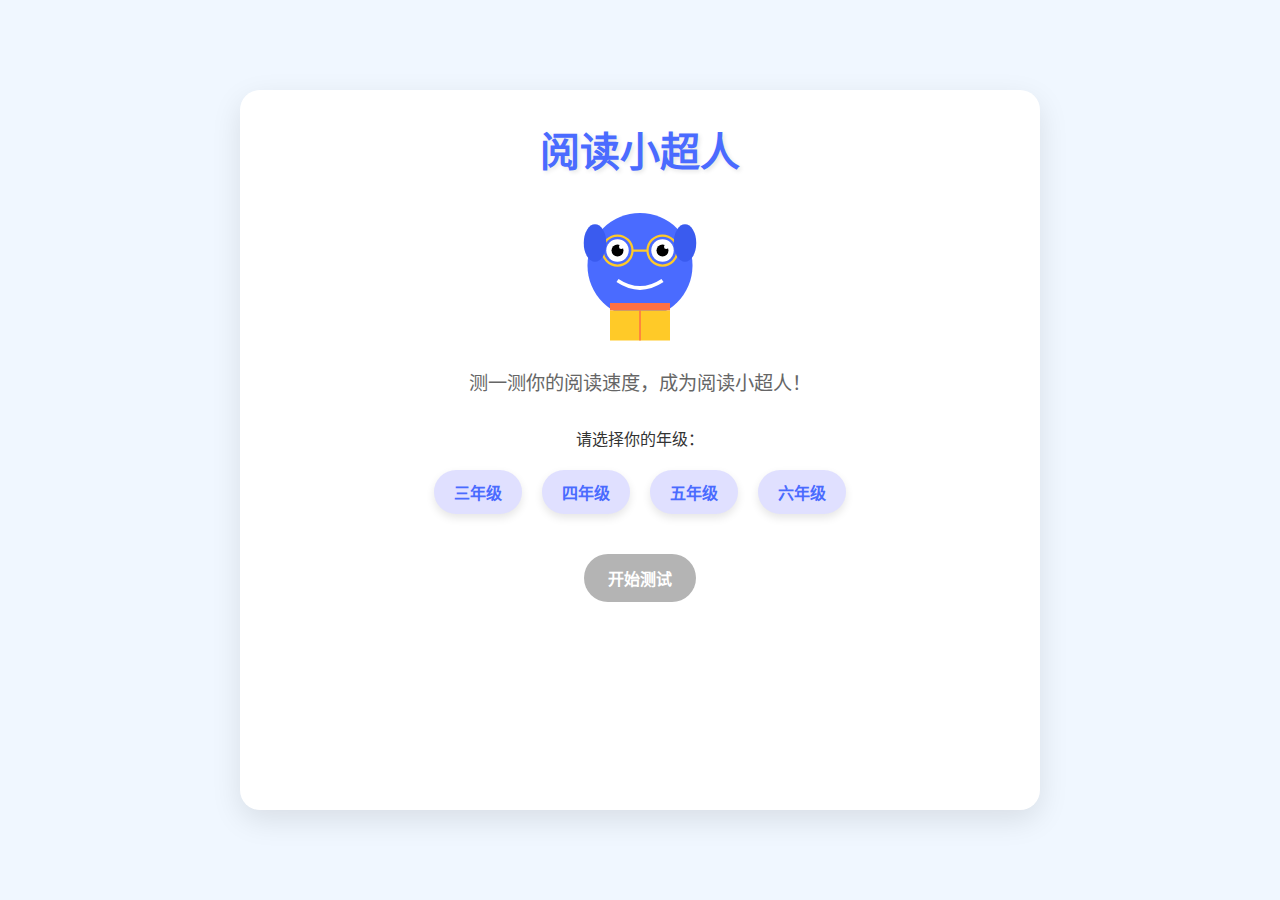
<file: index.html>
<!DOCTYPE html>
<html lang="zh-CN">
<head>
    <meta charset="UTF-8">
    <meta name="viewport" content="width=device-width, initial-scale=1.0">
    <title>阅读小超人 - 趣味阅读速度测试</title>
    <link rel="stylesheet" href="styles.css">
    <link rel="stylesheet" href="https://cdnjs.cloudflare.com/ajax/libs/animate.css/4.1.1/animate.min.css">
</head>
<body>
    <div class="app-container">
        <div id="welcome-screen" class="screen active">
            <h1 class="animate__animated animate__bounceIn">阅读小超人</h1>
            <div class="mascot animate__animated animate__tada">
                <img src="images/mascot.svg" alt="阅读小超人吉祥物">
            </div>
            <p class="subtitle">测一测你的阅读速度，成为阅读小超人！</p>
            <div class="grade-selection">
                <p>请选择你的年级：</p>
                <div class="grade-buttons">
                    <button class="grade-btn" data-grade="3">三年级</button>
                    <button class="grade-btn" data-grade="4">四年级</button>
                    <button class="grade-btn" data-grade="5">五年级</button>
                    <button class="grade-btn" data-grade="6">六年级</button>
                </div>
            </div>
            <button id="start-btn" class="primary-btn" disabled>开始测试</button>
        </div>

        <div id="instruction-screen" class="screen">
            <h2>测试说明</h2>
            <div class="instruction-content">
                <p>1. 接下来你将看到一篇适合你年级的短文</p>
                <p>2. 认真阅读短文内容，阅读完成后点击"阅读完成"按钮</p>
                <p>3. 然后回答几个简单问题，检验你的理解程度</p>
                <p>4. 系统会根据你的阅读时间和答题正确率给出评价</p>
                <p>5. 尽力而为，不要着急，重要的是理解内容！</p>
            </div>
            <div class="mascot-small">
                <img src="images/mascot-reading.svg" alt="阅读中的吉祥物">
            </div>
            <button id="begin-test-btn" class="primary-btn">我准备好了！</button>
        </div>

        <div id="reading-screen" class="screen">
            <div class="timer-container">
                <div class="timer-icon">⏱️</div>
                <div id="timer">00:00</div>
            </div>
            <div id="reading-content" class="reading-content">
                <!-- 阅读内容将通过JavaScript动态加载 -->
            </div>
            <button id="finish-reading-btn" class="primary-btn">阅读完成</button>
        </div>

        <div id="quiz-screen" class="screen">
            <h2>理解检测</h2>
            <div id="quiz-container">
                <!-- 问题将通过JavaScript动态加载 -->
            </div>
            <button id="submit-answers-btn" class="primary-btn">提交答案</button>
        </div>

        <div id="result-screen" class="screen">
            <h2 class="animate__animated animate__bounceIn">测试结果</h2>
            <div class="result-container">
                <div class="result-item">
                    <div class="result-icon">⏱️</div>
                    <div class="result-label">阅读时间</div>
                    <div id="reading-time" class="result-value">--:--</div>
                </div>
                <div class="result-item">
                    <div class="result-icon">📝</div>
                    <div class="result-label">正确率</div>
                    <div id="accuracy" class="result-value">--%</div>
                </div>
                <div class="result-item">
                    <div class="result-icon">🚀</div>
                    <div class="result-label">阅读速度</div>
                    <div id="reading-speed" class="result-value">-- 字/分钟</div>
                </div>
            </div>
            <div id="result-message" class="result-message">
                <!-- 结果评价将通过JavaScript动态加载 -->
            </div>
            <div class="result-badge animate__animated animate__zoomIn">
                <img id="badge-image" src="images/badge-bronze.svg" alt="成就徽章">
                <div id="badge-title">阅读新手</div>
            </div>
            <div class="action-buttons">
                <button id="try-again-btn" class="secondary-btn">再测一次</button>
                <button id="share-btn" class="primary-btn">分享成绩</button>
            </div>
        </div>
    </div>

    <script src="js/data.js"></script>
    <script src="js/app.js"></script>
</body>
</html>
</file>
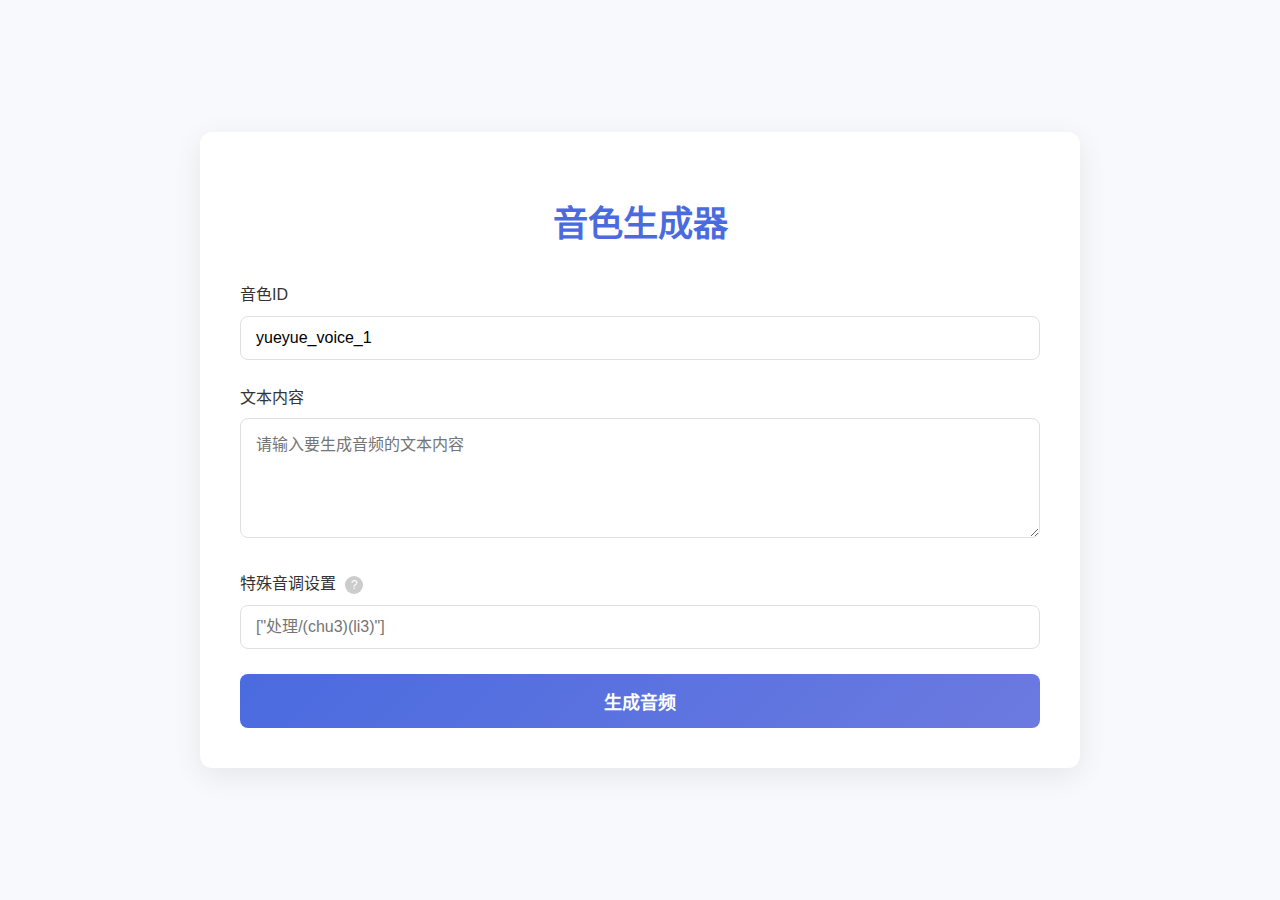
<file: voice_generator.html>
<!DOCTYPE html>
<html lang="zh-CN">
<head>
    <meta charset="UTF-8">
    <meta name="viewport" content="width=device-width, initial-scale=1.0">
    <title>音色生成器</title>
    <style>
        :root {
            --primary-color: #4a6bdf;
            --secondary-color: #6c7ae0;
            --background-color: #f8f9fc;
            --card-color: #ffffff;
            --text-color: #333333;
            --border-radius: 12px;
            --box-shadow: 0 8px 30px rgba(0, 0, 0, 0.08);
        }

        body {
            font-family: 'PingFang SC', 'Microsoft YaHei', sans-serif;
            background-color: var(--background-color);
            color: var(--text-color);
            margin: 0;
            padding: 0;
            display: flex;
            justify-content: center;
            align-items: center;
            min-height: 100vh;
            line-height: 1.6;
        }

        .container {
            width: 90%;
            max-width: 800px;
            padding: 40px;
            background-color: var(--card-color);
            border-radius: var(--border-radius);
            box-shadow: var(--box-shadow);
        }

        h1 {
            text-align: center;
            color: var(--primary-color);
            margin-bottom: 30px;
            font-weight: 600;
            font-size: 2.2rem;
        }

        .form-group {
            margin-bottom: 25px;
        }

        label {
            display: block;
            margin-bottom: 8px;
            font-weight: 500;
            color: var(--text-color);
        }

        input[type="text"], textarea {
            width: 100%;
            padding: 12px 15px;
            border: 1px solid #e0e0e0;
            border-radius: 8px;
            font-size: 16px;
            transition: all 0.3s ease;
            box-sizing: border-box;
        }

        input[type="text"]:focus, textarea:focus {
            border-color: var(--primary-color);
            outline: none;
            box-shadow: 0 0 0 3px rgba(74, 107, 223, 0.2);
        }

        textarea {
            min-height: 120px;
            resize: vertical;
        }

        button {
            display: block;
            width: 100%;
            padding: 14px;
            background: linear-gradient(135deg, var(--primary-color), var(--secondary-color));
            color: white;
            border: none;
            border-radius: 8px;
            font-size: 18px;
            font-weight: 600;
            cursor: pointer;
            transition: all 0.3s ease;
        }

        button:hover {
            transform: translateY(-2px);
            box-shadow: 0 5px 15px rgba(74, 107, 223, 0.4);
        }

        button:active {
            transform: translateY(0);
        }

        .result {
            margin-top: 30px;
            padding: 20px;
            border-radius: var(--border-radius);
            background-color: #f5f7ff;
            display: none;
        }

        .result h3 {
            margin-top: 0;
            color: var(--primary-color);
        }

        .audio-player {
            width: 100%;
            margin-top: 15px;
        }

        .loading {
            display: none;
            text-align: center;
            margin: 20px 0;
        }

        .loading-spinner {
            border: 4px solid rgba(74, 107, 223, 0.1);
            border-radius: 50%;
            border-top: 4px solid var(--primary-color);
            width: 30px;
            height: 30px;
            animation: spin 1s linear infinite;
            margin: 0 auto 10px;
        }

        @keyframes spin {
            0% { transform: rotate(0deg); }
            100% { transform: rotate(360deg); }
        }

        .error {
            color: #e53935;
            margin-top: 5px;
            font-size: 14px;
            display: none;
        }

        .info-icon {
            display: inline-block;
            width: 18px;
            height: 18px;
            background-color: #ccc;
            color: white;
            border-radius: 50%;
            text-align: center;
            line-height: 18px;
            font-size: 12px;
            margin-left: 5px;
            cursor: help;
        }

        .tooltip {
            position: relative;
            display: inline-block;
        }

        .tooltip .tooltiptext {
            visibility: hidden;
            width: 250px;
            background-color: #555;
            color: #fff;
            text-align: center;
            border-radius: 6px;
            padding: 10px;
            position: absolute;
            z-index: 1;
            bottom: 125%;
            left: 50%;
            margin-left: -125px;
            opacity: 0;
            transition: opacity 0.3s;
            font-size: 14px;
            line-height: 1.4;
        }

        .tooltip:hover .tooltiptext {
            visibility: visible;
            opacity: 1;
        }
    </style>
</head>
<body>
    <div class="container">
        <h1>音色生成器</h1>
        <div class="form-group">
            <label for="voiceId">音色ID</label>
            <input type="text" id="voiceId" value="yueyue_voice_1" readonly>
        </div>
        <div class="form-group">
            <label for="text">文本内容</label>
            <textarea id="text" placeholder="请输入要生成音频的文本内容" required></textarea>
            <div class="error" id="textError">请输入文本内容</div>
        </div>
        <div class="form-group">
            <label for="tones">
                特殊音调设置
                <span class="tooltip">
                    <span class="info-icon">?</span>
                    <span class="tooltiptext">使用JSON数组格式，例如：["处理/(chu3)(li3)"]，可以为空</span>
                </span>
            </label>
            <input type="text" id="tones" placeholder='["处理/(chu3)(li3)"]'>
        </div>
        <button id="generateBtn">生成音频</button>

        <div class="loading" id="loading">
            <div class="loading-spinner"></div>
            <p>正在生成音频，请稍候...</p>
        </div>

        <div class="result" id="result">
            <h3>生成结果</h3>
            <div id="audioContainer"></div>
        </div>
    </div>

    <script>
        document.getElementById('generateBtn').addEventListener('click', function() {
            const voiceId = document.getElementById('voiceId').value;
            const text = document.getElementById('text').value;
            const tones = document.getElementById('tones').value;
            const textError = document.getElementById('textError');
            const loading = document.getElementById('loading');
            const result = document.getElementById('result');
            const audioContainer = document.getElementById('audioContainer');

            // 验证文本不能为空
            if (!text.trim()) {
                textError.style.display = 'block';
                return;
            } else {
                textError.style.display = 'none';
            }

            // 显示加载状态
            loading.style.display = 'block';
            result.style.display = 'none';
            audioContainer.innerHTML = '';

            // 准备请求参数
            let tonesParam = '';
            if (tones.trim()) {
                try {
                    // 尝试解析JSON，确保格式正确
                    const tonesArray = JSON.parse(tones);
                    tonesParam = encodeURIComponent(JSON.stringify(tonesArray));
                } catch (e) {
                    // 如果不是有效的JSON，直接使用输入的字符串
                    tonesParam = encodeURIComponent(tones);
                }
            }

            // 构建请求URL
            const apiUrl = 'http://omp-test.leadingtheway.cn/api/common/text2Voice';
            const requestUrl = `${apiUrl}?voiceId=${encodeURIComponent(voiceId)}&text=${encodeURIComponent(text)}${tonesParam ? '&tones=' + tonesParam : ''}`;

            // 发送请求
            fetch(requestUrl, {
                method: 'POST',
                headers: {
                    'accept': '*/*'
                }
            })
            .then(response => {
                if (!response.ok) {
                    throw new Error('网络请求失败');
                }
                return response.json();
            })
            .then(data => {
                // 隐藏加载状态
                loading.style.display = 'none';
                result.style.display = 'block';

                // 检查返回的数据中是否包含音频URL
                if (data && data.data) {
                    // 创建音频播放器
                    const audioPlayer = document.createElement('audio');
                    audioPlayer.controls = true;
                    audioPlayer.className = 'audio-player';
                    audioPlayer.src = data.data;
                    
                    // 添加到容器中
                    audioContainer.appendChild(audioPlayer);
                    
                    // 添加下载链接
                    const downloadLink = document.createElement('a');
                    downloadLink.href = data.url;
                    downloadLink.download = '生成的音频.mp3';
                    downloadLink.textContent = '下载音频';
                    downloadLink.style.display = 'block';
                    downloadLink.style.marginTop = '10px';
                    downloadLink.style.textAlign = 'center';
                    downloadLink.style.color = 'var(--primary-color)';
                    
                    audioContainer.appendChild(downloadLink);
                } else {
                    audioContainer.innerHTML = '<p style="color: #e53935;">生成音频失败，请重试</p>';
                }
            })
            .catch(error => {
                console.error('Error:', error);
                loading.style.display = 'none';
                result.style.display = 'block';
                audioContainer.innerHTML = `<p style="color: #e53935;">请求失败: ${error.message}</p>`;
            });
        });
    </script>
</body>
</html>
</file>
<file: styles.css>
/* 全局样式 */
* {
    margin: 0;
    padding: 0;
    box-sizing: border-box;
    font-family: 'PingFang SC', 'Microsoft YaHei', sans-serif;
}

body {
    background-color: #f0f7ff;
    color: #333;
    min-height: 100vh;
    display: flex;
    justify-content: center;
    align-items: center;
    padding: 20px;
}

.app-container {
    width: 100%;
    max-width: 800px;
    background-color: #ffffff;
    border-radius: 20px;
    box-shadow: 0 10px 30px rgba(0, 0, 0, 0.1);
    overflow: hidden;
    position: relative;
    min-height: 80vh;
}

/* 屏幕样式 */
.screen {
    display: none;
    padding: 30px 20px;
    text-align: center;
    height: 100%;
}

.screen.active {
    display: block;
    animation: fadeIn 0.5s ease;
}

@keyframes fadeIn {
    from { opacity: 0; }
    to { opacity: 1; }
}

/* 标题和文本样式 */
h1 {
    color: #4a6bff;
    font-size: 2.5rem;
    margin-bottom: 20px;
    text-shadow: 2px 2px 4px rgba(0, 0, 0, 0.1);
}

h2 {
    color: #4a6bff;
    font-size: 2rem;
    margin-bottom: 20px;
}

.subtitle {
    font-size: 1.2rem;
    color: #666;
    margin-bottom: 30px;
}

/* 吉祥物样式 */
.mascot {
    width: 150px;
    height: 150px;
    margin: 0 auto 20px;
}

.mascot img {
    width: 100%;
    height: 100%;
}

.mascot-small {
    width: 100px;
    height: 100px;
    margin: 20px auto;
}

.mascot-small img {
    width: 100%;
    height: 100%;
}

/* 按钮样式 */
.primary-btn, .secondary-btn, .grade-btn {
    padding: 12px 24px;
    border-radius: 50px;
    border: none;
    font-size: 1rem;
    font-weight: bold;
    cursor: pointer;
    transition: all 0.3s ease;
    margin: 10px 5px;
    box-shadow: 0 4px 8px rgba(0, 0, 0, 0.1);
}

.primary-btn {
    background-color: #4a6bff;
    color: white;
}

.primary-btn:hover {
    background-color: #3a5bef;
    transform: translateY(-2px);
    box-shadow: 0 6px 12px rgba(0, 0, 0, 0.15);
}

.primary-btn:disabled {
    background-color: #b4b4b4;
    cursor: not-allowed;
    transform: none;
    box-shadow: none;
}

.secondary-btn {
    background-color: #f0f0f0;
    color: #333;
}

.secondary-btn:hover {
    background-color: #e0e0e0;
    transform: translateY(-2px);
}

/* 年级选择样式 */
.grade-selection {
    margin: 20px 0;
}

.grade-buttons {
    display: flex;
    flex-wrap: wrap;
    justify-content: center;
    gap: 10px;
    margin-top: 10px;
}

.grade-btn {
    background-color: #e0e0ff;
    color: #4a6bff;
    padding: 10px 20px;
}

.grade-btn:hover {
    background-color: #d0d0ff;
}

.grade-btn.selected {
    background-color: #4a6bff;
    color: white;
}

/* 指导说明样式 */
.instruction-content {
    background-color: #f9f9ff;
    border-radius: 15px;
    padding: 20px;
    margin: 20px 0;
    text-align: left;
}

.instruction-content p {
    margin-bottom: 10px;
    font-size: 1.1rem;
    line-height: 1.6;
}

/* 阅读屏幕样式 */
.timer-container {
    display: flex;
    justify-content: center;
    align-items: center;
    margin-bottom: 20px;
    font-size: 1.2rem;
}

.timer-icon {
    margin-right: 10px;
    font-size: 1.5rem;
}

.reading-content {
    background-color: #fff;
    border: 1px solid #e0e0ff;
    border-radius: 15px;
    padding: 25px;
    margin: 20px 0;
    text-align: left;
    max-height: 60vh;
    overflow-y: auto;
    font-size: 1.1rem;
    line-height: 1.8;
}

/* 问题样式 */
#quiz-container {
    margin: 20px 0;
}

.quiz-question {
    background-color: #f9f9ff;
    border-radius: 15px;
    padding: 20px;
    margin-bottom: 20px;
    text-align: left;
}

.quiz-question p {
    font-size: 1.1rem;
    margin-bottom: 15px;
    font-weight: bold;
}

.quiz-options {
    display: flex;
    flex-direction: column;
    gap: 10px;
}

.quiz-option {
    display: flex;
    align-items: center;
    background-color: #fff;
    border: 1px solid #e0e0ff;
    border-radius: 10px;
    padding: 10px 15px;
    cursor: pointer;
    transition: all 0.2s ease;
}

.quiz-option:hover {
    background-color: #f0f0ff;
}

.quiz-option.selected {
    background-color: #e0e0ff;
    border-color: #4a6bff;
}

.quiz-option input {
    margin-right: 10px;
}

/* 结果屏幕样式 */
.result-container {
    display: flex;
    flex-wrap: wrap;
    justify-content: center;
    gap: 20px;
    margin: 20px 0;
}

.result-item {
    background-color: #f9f9ff;
    border-radius: 15px;
    padding: 15px;
    width: calc(33.33% - 20px);
    min-width: 120px;
    box-shadow: 0 4px 8px rgba(0, 0, 0, 0.05);
}

.result-icon {
    font-size: 2rem;
    margin-bottom: 10px;
}

.result-label {
    font-size: 0.9rem;
    color: #666;
    margin-bottom: 5px;
}

.result-value {
    font-size: 1.3rem;
    font-weight: bold;
    color: #4a6bff;
}

.result-message {
    background-color: #e0e0ff;
    border-radius: 15px;
    padding: 20px;
    margin: 20px 0;
    font-size: 1.1rem;
    line-height: 1.6;
}

.result-badge {
    margin: 30px auto;
    width: 150px;
}

.result-badge img {
    width: 100%;
    margin-bottom: 10px;
}

#badge-title {
    font-size: 1.2rem;
    font-weight: bold;
    color: #4a6bff;
}

.action-buttons {
    display: flex;
    justify-content: center;
    gap: 20px;
    margin-top: 30px;
}

/* 响应式设计 */
@media (max-width: 768px) {
    h1 {
        font-size: 2rem;
    }
    
    h2 {
        font-size: 1.5rem;
    }
    
    .result-item {
        width: calc(50% - 20px);
    }
}

@media (max-width: 480px) {
    body {
        padding: 10px;
    }
    
    .app-container {
        border-radius: 15px;
    }
    
    .screen {
        padding: 20px 15px;
    }
    
    h1 {
        font-size: 1.8rem;
    }
    
    .mascot {
        width: 120px;
        height: 120px;
    }
    
    .result-item {
        width: 100%;
    }
    
    .action-buttons {
        flex-direction: column;
        gap: 10px;
    }
    
    .primary-btn, .secondary-btn {
        width: 100%;
        margin: 5px 0;
    }
}
</file>
